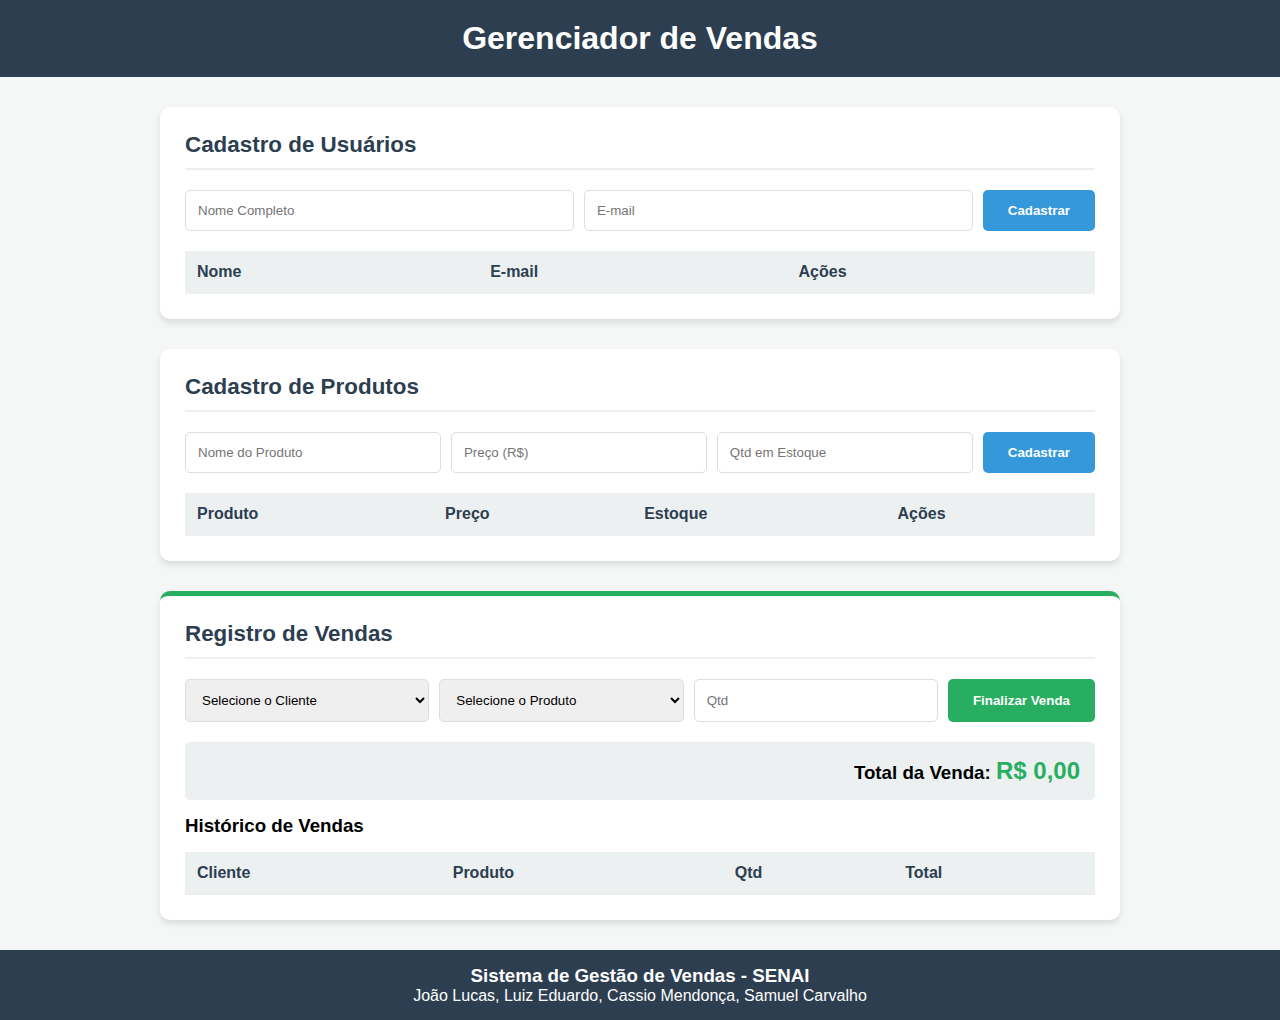
<file: index.html>
<!DOCTYPE html>
<html lang="pt-br">
<head>
    <meta charset="UTF-8">
    <meta name="viewport" content="width=device-width, initial-scale=1.0">
    <title>Sistema de Gestão</title>
    <link rel="stylesheet" href="style.css">
</head>
<body>

    <header class="main-header">
        <h1>Gerenciador de Vendas</h1>
    </header>

    <main class="container">
        <section class="card">
            <h2>Cadastro de Usuários</h2>
            <form id="formUsuario" class="form-grid">
                <input type="text" id="userName" placeholder="Nome Completo" required>
                <input type="email" id="userEmail" placeholder="E-mail" required>
                <button type="submit" class="btn-primary">Cadastrar</button>
            </form>
            <div class="table-wrapper">
                <table id="tableUsuarios">
                    <thead>
                        <tr>
                            <th>Nome</th>
                            <th>E-mail</th>
                            <th>Ações</th>
                        </tr>
                    </thead>
                    <tbody></tbody>
                </table>
            </div>
        </section>

        <section class="card">
            <h2>Cadastro de Produtos</h2>
            <form id="formProduto" class="form-grid">
                <input type="text" id="prodName" placeholder="Nome do Produto" required>
                <input type="number" id="prodPreco" placeholder="Preço (R$)" step="0.01" min="0.01" required>
                <input type="number" id="prodEstoque" placeholder="Qtd em Estoque" min="0" required>
                <button type="submit" class="btn-primary">Cadastrar</button>
            </form>
            <div class="table-wrapper">
                <table id="tableProdutos">
                    <thead>
                        <tr>
                            <th>Produto</th>
                            <th>Preço</th>
                            <th>Estoque</th>
                            <th>Ações</th>
                        </tr>
                    </thead>
                    <tbody></tbody>
                </table>
            </div>
        </section>

        <section class="card highlight">
            <h2>Registro de Vendas</h2>
            <form id="formVenda" class="form-grid">
                <select id="selUserVenda" required>
                    <option value="">Selecione o Cliente</option>
                </select>
                <select id="selProdVenda" required>
                    <option value="">Selecione o Produto</option>
                </select>
                <input type="number" id="vendaQtd" placeholder="Qtd" min="1" required>
                <button type="submit" class="btn-success">Finalizar Venda</button>
            </form>
            
            <div class="total-container">
                <h3>Total da Venda: <span id="totalDisplay">R$ 0,00</span></h3>
            </div>

            <h3>Histórico de Vendas</h3>
            <div class="table-wrapper">
                <table id="tableVendas">
                    <thead>
                        <tr>
                            <th>Cliente</th>
                            <th>Produto</th>
                            <th>Qtd</th>
                            <th>Total</th>
                        </tr>
                    </thead>
                    <tbody></tbody>
                </table>
            </div>
        </section>
    </main>

    <footer>
        <h3>Sistema de Gestão de Vendas - SENAI</h3>
        João Lucas, Luiz Eduardo, Cassio Mendonça, Samuel Carvalho
    </footer>

    <script src="script.js"></script>
</body>
</html>
</file>
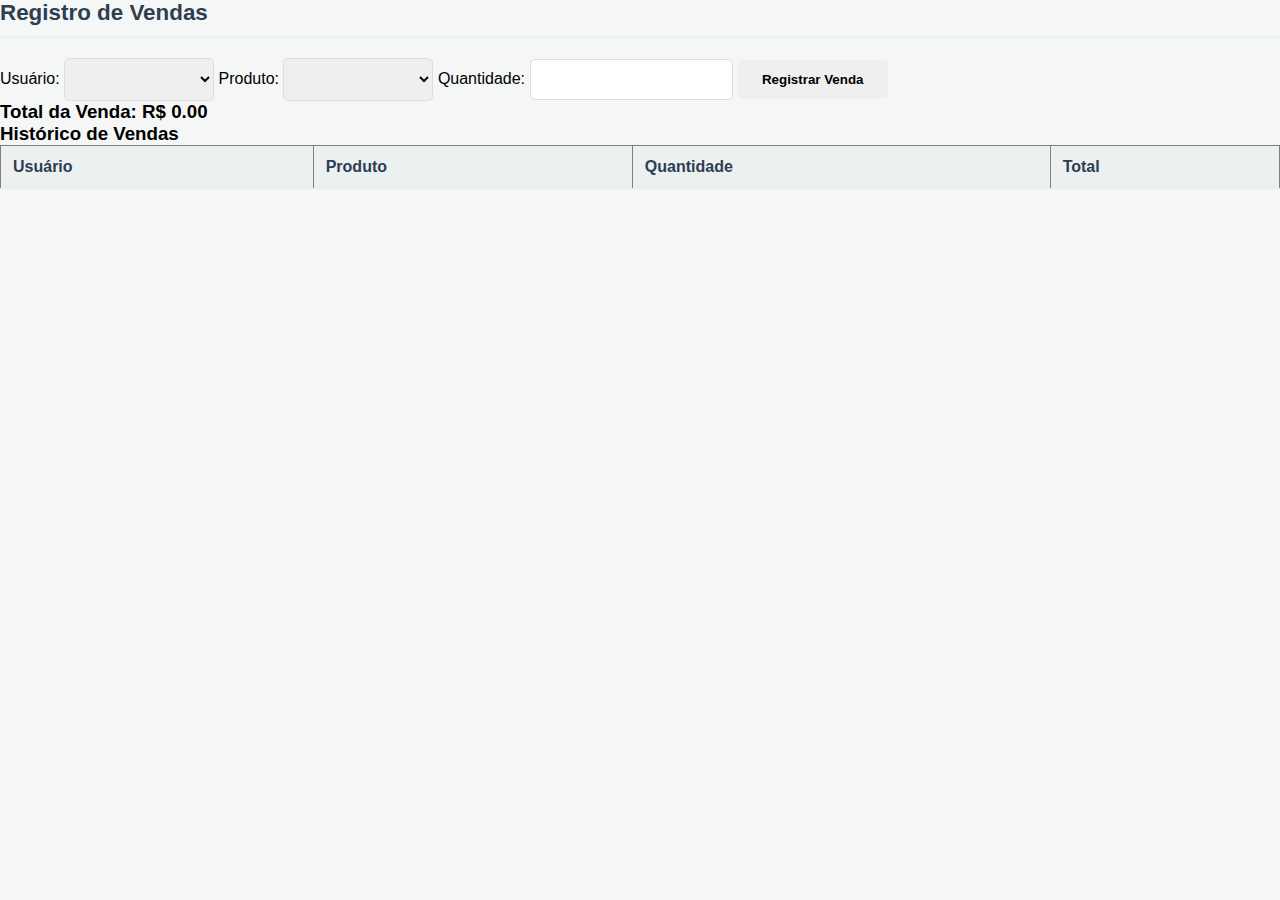
<file: registro.html>
<!DOCTYPE html>
<html lang="en">
<head>
    <meta charset="UTF-8">
    <meta name="viewport" content="width=device-width, initial-scale=1.0">
    <title>Document</title>
    <link rel="stylesheet" href="style.css">
</head>
<body>
    <section class="registro">
        <h2>Registro de Vendas</h2>

        <form id="formVenda">
            <label>Usuário:</label>
            <select id="selectUsuario" required class="venda"></select>

            <label>Produto:</label>
            <select id="selectProduto" required class="venda"></select>

            <label>Quantidade:</label>
            <input type="number" id="quantidadeVenda" min="1" required class="venda">

            <button type="submit" class="btn-action">Registrar Venda</button>
        </form>
        <div class="historico">
            <h3>Total da Venda: R$ <span id="totalVenda">0.00</span></h3>
            <h3>Histórico de Vendas</h3>
            <table border="1">
                <thead>
                    <tr>
                        <th>Usuário</th>
                        <th>Produto</th>
                        <th>Quantidade</th>
                        <th>Total</th>
                    </tr>
                </thead>
                <tbody id="tabelaVendas"></tbody>
            </table>
        </div>
    </section>
    <script src="script.js"></script>
</body>
</html>
</file>
<file: style.css>
:root {
  --primary: #3498db;
  --success: #27ae60;
  --danger: #e74c3c;
  --dark: #2c3e50;
  --light: #ecf0f1;
}

* {
  box-sizing: border-box;
  margin: 0;
  padding: 0;
  font-family: "Segoe UI", Arial, sans-serif;
}

html,
body {
  background-color: #f4f7f6;
  padding-bottom: 50px;
  height: 100%;
}

.main-header {
  background-color: var(--dark);
  color: white;
  padding: 20px;
  text-align: center;
  margin-bottom: 30px;
}

.container {
  max-width: 1000px;
  margin: 0 auto;
  padding: 0 20px;
}

.card {
  background: white;
  padding: 25px;
  border-radius: 10px;
  box-shadow: 0 4px 6px rgba(0, 0, 0, 0.1);
  margin-bottom: 30px;
}

.highlight {
  border-top: 5px solid var(--success);
}

h2 {
  color: var(--dark);
  margin-bottom: 20px;
  font-size: 1.4rem;
  border-bottom: 2px solid var(--light);
  padding-bottom: 10px;
}

.form-grid {
  display: flex;
  gap: 10px;
  flex-wrap: wrap;
  margin-bottom: 20px;
}

input,
select {
  flex: 1;
  min-width: 150px;
  padding: 12px;
  border: 1px solid #ddd;
  border-radius: 5px;
}

button {
  padding: 12px 25px;
  border: none;
  border-radius: 5px;
  cursor: pointer;
  font-weight: bold;
  transition: filter 0.2s;
}

button:hover {
  filter: brightness(0.9);
}

.btn-primary {
  background-color: var(--primary);
  color: white;
}
.btn-success {
  background-color: var(--success);
  color: white;
}
.btn-delete {
  background-color: var(--danger);
  color: white;
  padding: 6px 12px;
  font-size: 0.8rem;
}

.table-wrapper {
  overflow-x: auto;
  margin-top: 15px;
}

table {
  width: 100%;
  border-collapse: collapse;
}

th,
td {
  text-align: left;
  padding: 12px;
  border-bottom: 1px solid #eee;
}

th {
  background-color: var(--light);
  color: var(--dark);
}

.total-container {
  background: var(--light);
  padding: 15px;
  border-radius: 5px;
  text-align: right;
  margin: 15px 0;
}

#totalDisplay {
  color: var(--success);
  font-size: 1.5rem;
}

footer {
  background-color: var(--dark);
  color: white; 
  text-align: center;
  padding: 15px;
  width: 100%;
}
</file>
